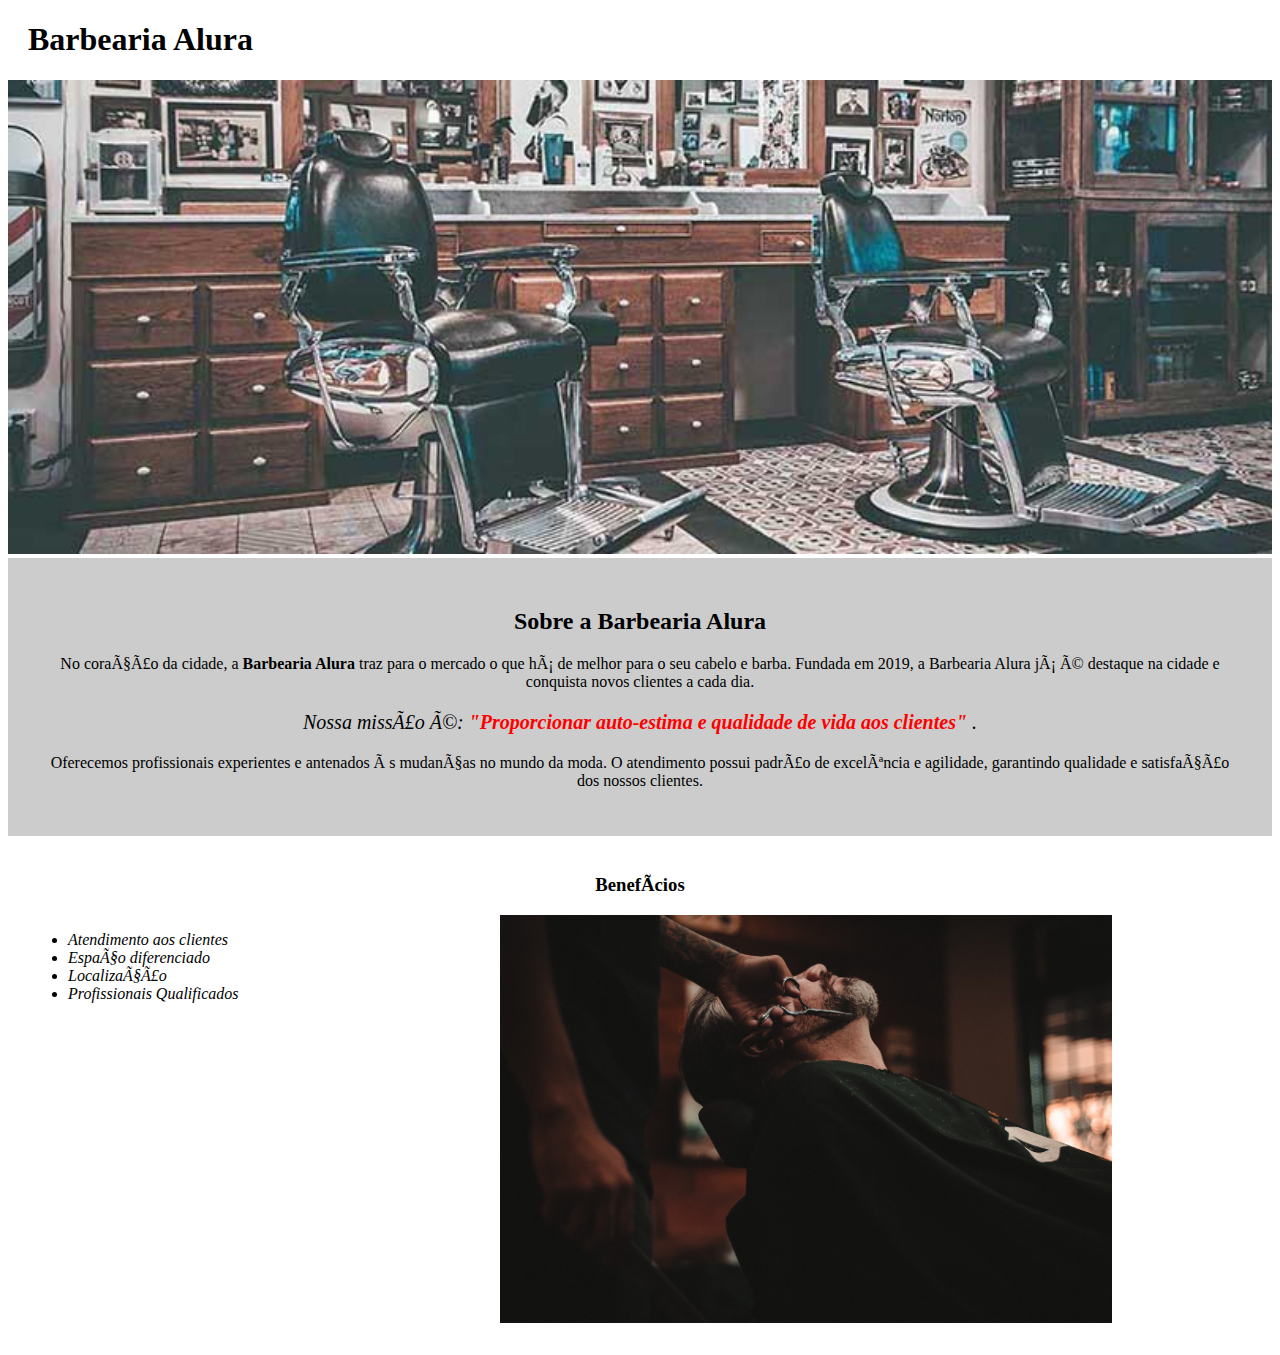
<file: index.html>
<!DOCTYPE html>
<html lang="pt-br">
    <head>
        <meta charset="UTF -8">
        <title> Barbearia Alura</title>
        <link rel="stylesheet" href="style.css">
    </head>

    <body>
        <header>
            <h1 class="titulo-principal">Barbearia Alura</h1>
        </header>

        <img id="banner" src="banner.jpg" alt="banner da barbearia">
        
        <div class="principal">
            <h2 class="titulo-centralizado">Sobre a Barbearia Alura</h1>

            <p>No coração da cidade, a <strong>Barbearia Alura</strong> traz para o mercado o que há de melhor para o seu cabelo e barba. Fundada em 2019, a Barbearia Alura já é destaque na cidade e conquista novos clientes a cada dia.</p>

            <p id="missao"><em>Nossa missão é: <strong>"Proporcionar auto-estima e qualidade de vida aos clientes" </strong>.</em></p>

            <p>Oferecemos profissionais experientes e antenados às mudanças no mundo da moda. O atendimento possui padrão de excelência e agilidade, garantindo qualidade e satisfação dos nossos clientes.</p>
        </div>

        <div class="beneficios">
            <h3 class="titulo-centralizado">Benefícios</h2>

            <ul>
                <li class="itens"> Atendimento aos clientes</li>
                <li class="itens"> Espaço diferenciado</li>
                <li class="itens"> Localização</li> 
                <li class="itens"> Profissionais Qualificados </li>
            </ul>

            <img class="imagemBeneficios" src="beneficios.jpg" alt="">
        </div>

    </body>

</html>
</file>
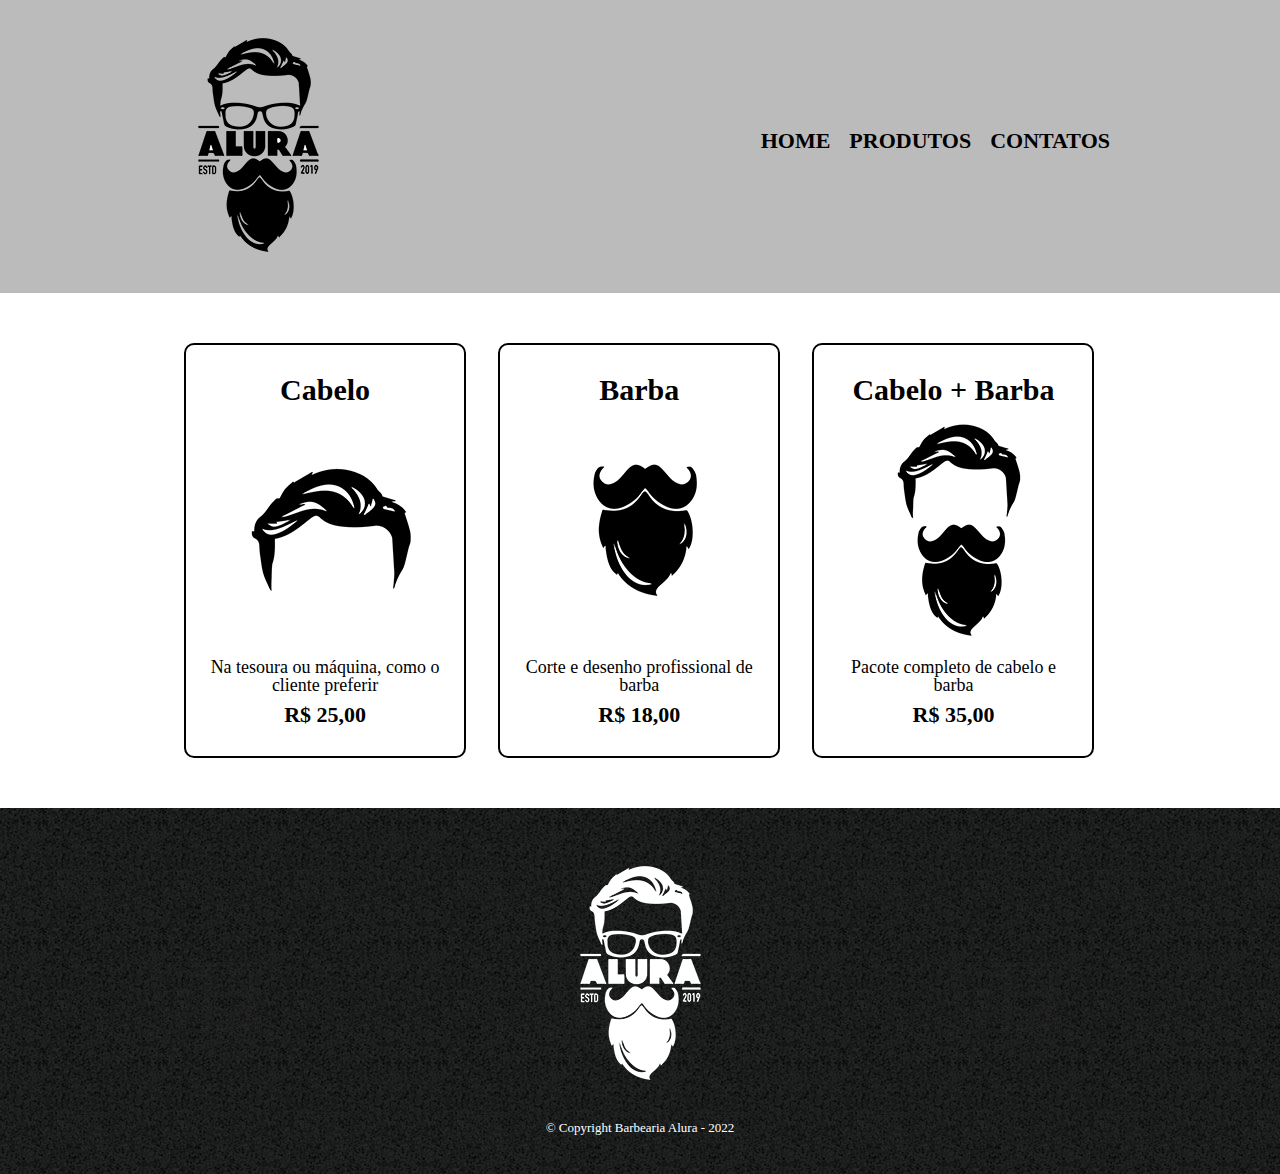
<file: produtos.html>
<!DOCTYPE html>
<html>
    <head>
        <meta charset="UTF-8">
        <title>Produtos - Barbearia Alura</title>
        <link rel="stylesheet" href="reset.css">
        <link rel="stylesheet" href="produtos.css">
    </head>
    <body>
        <header>
            <div class="caixa">
                <h1>
                    <img src="imagens-produtos/logo.png" alt="logo do site">
                </h1>
                <nav>
                    <ul>
                        <li><a href="index.html">Home</a></li>
                        <li><a href="produtos.html">Produtos</a></li>
                        <li><a href="contatos.html">Contatos</a></li>
                    </ul>
                </nav>
            </div>
        </header>

        <main>
                <ul class="produtos">
                    <li>
                        <h2>Cabelo</h2>
                        <img src="imagens-produtos/cabelo.jpg" alt="#">
                        <p class="produto-descricao">Na tesoura ou máquina, como o cliente preferir</p>
                        <p class="produto-preco">R$ 25,00</p>
                    </li>
                    <li>
                        <h2>Barba</h2>
                        <img src="imagens-produtos/barba.jpg" alt="#">
                        <p class="produto-descricao">Corte e desenho profissional de barba</p>
                        <p class="produto-preco">R$ 18,00</p>
                    </li>
                    <li>
                        <h2>Cabelo + Barba</h2>
                        <img src="imagens-produtos/cabelo+barba.jpg" alt="#">
                        <p class="produto-descricao">Pacote completo de cabelo e barba</p>
                        <p class="produto-preco">R$ 35,00</p>
                    </li>
                </ul>
        </main>

        <footer>
            <img src="imagens-produtos/logo-branco.png" alt="#">
            <p class="copyright"> &copy; Copyright Barbearia Alura - 2022</p>
        </footer>
    </body>
</html>
</file>
<file: style.css>
#banner {
   width: 100%; 
}

.principal {
    background-color: #CCCCCC;
    padding: 30px;
}

.titulo-principal {
    padding-left: 20px;
}

.titulo-centralizado {
    text-align: center;
}

p {
    text-align: center;
}

#missao {
    font-size: 20px;
}

em strong {
    color: red;
}


.beneficios {
    background-color: #FFFFFF;
    padding: 20px;
}

ul {
    display: inline-block;
    vertical-align: top;
    width: 20%;
    margin-right: 15%;
}

.itens {
    font-style: italic;
}

.imagemBeneficios{
    width: 50%;
}
</file>
<file: produtos.css>
header {
    background-color: #BBBBBB;
    padding: 20px 0;
}

 .caixa {
    width: 940px;
    position: relative;
    margin: 0 auto;
} 

nav {
    position: absolute;
    top: 110px;
    right: 0;
}

nav li {
    display: inline;
    margin: 0 0 0 15px;
}

nav a {
    text-transform: uppercase;
    color: #000000;
    font-weight: bold;  
    font-size: 22px; 
    text-decoration: none;
}

nav a:hover {
    color: #C78C19;
    text-decoration: underline;
}

.produtos {
    width: 940px;
    margin: 0 auto;
    padding: 50px 0;
}

.produtos li {
    display: inline-block;
    text-align: center;
    width: 30%;
    vertical-align: top;    
    margin: 0 1.5%;
    padding: 30px 20px;
    box-sizing: border-box;
    border: 2px solid #000000;
    border-radius: 10px;
}

.produtos li:hover {
    border-color: #C78C19;
}

.produtos li:active {
    border-color: #088C19;

}

.produtos li:hover h2{
    font-size: 34px;
}

.produtos h2 {
    font-size: 30px;
    font-weight: bold;
}

.produto-descricao {
    font-size: 18px;
}

.produto-preco {
    font-size: 22px;
    font-weight: bold;
    margin: 10px 0 0;
}

footer {
    text-align: center;
    background: url("imagens-produtos/bg.jpg");
    padding: 40px 0;
}

.copyright {
    color: #FFFFFF;
    font-size: 13px;
    margin-top: 20px;
}
</file>
